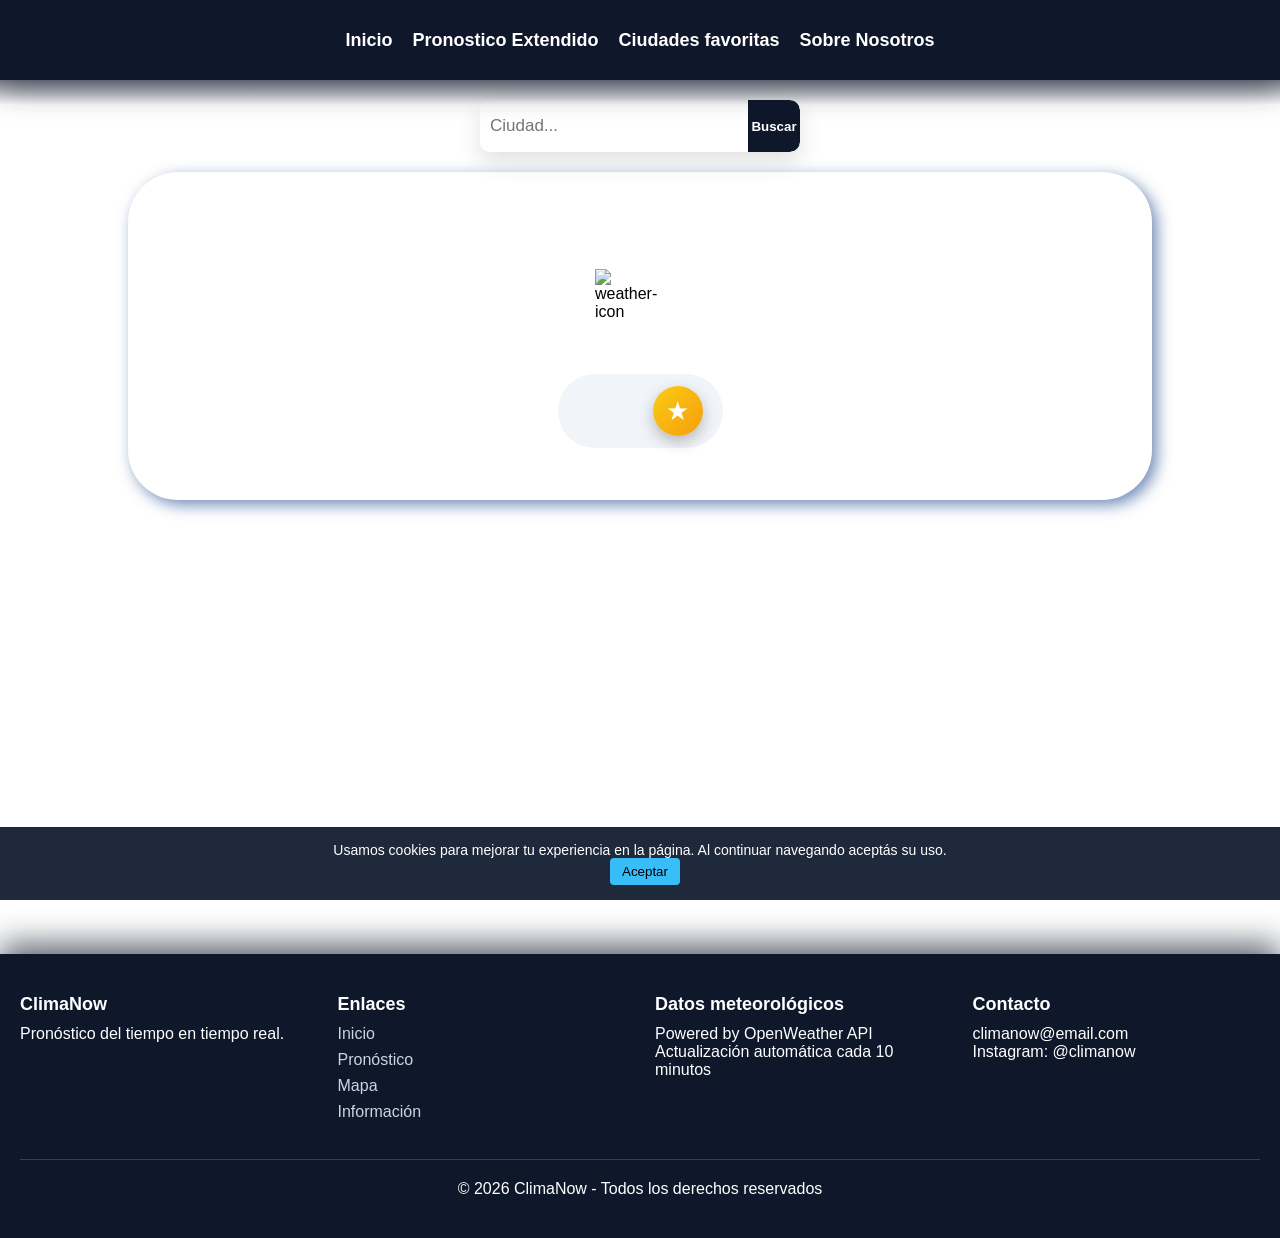
<file: index.html>
<!doctype html>
<html lang="en">
  <head>
    <meta charset="UTF-8" />
    <meta name="viewport" content="width=device-width, initial-scale=1.0" />
    <link rel="stylesheet" href="./css/global.css" />
    <link rel="stylesheet" href="./css/index.css" />
    <link rel="shortcut icon" href="./assets/icon.png" type="" />
    <title>Inicio</title>
  </head>
  <body>
    <header>
      <ul class="nav-ul">
        <li class="nav-li">
          <a class="nav-link" href="./index.html">Inicio</a>
        </li>
        <li class="nav-li">
          <a class="nav-link" href="./pronostico.html">Pronostico Extendido</a>
        </li>
        <li class="nav-li">
          <a class="nav-link" href="./favorita.html">Ciudades favoritas</a>
        </li>
        <li class="nav-li">
          <a class="nav-link" href="./info.html">Sobre Nosotros</a>
        </li>
      </ul>
    </header>
    <main>
      <!-- BUSCADOR DE CIUDADES Y RESPUESTA DE clima actual ,temperatura, humedad, viento-->
      <section class="container-main">
        <!-- Mensaje de error para cuando no se encuentra ninguna ciudad -->
        <div id="error-message" style="display: none">
          <h3>Ciudad no encontrada!</h3>
        </div>

        <div class="flex">
          <!-- BUSCADOR DE CIUDAD -->
          <div class="search-container">
            <form class="search-box">
              <input
                type="search"
                placeholder="Ciudad..."
                id="search-input"
                required
              />
              <button id="search-button" type="submit">Buscar</button>
            </form>
            <div id="search-results"></div>
          </div>
          <!-- MOSTRAR INFORMACION EN PANTALLA -->
          <div class="container-flex">
            <div class="infoClima flex">
              <h1 id="location"></h1>

              <p class="subtitle"></p>

              <div class="temperatura flex">
                <div class="temp"></div>
              </div>
              <div class="container-img">
                <img alt="weather-icon" id="icon" />
                <p id="weather-type"></p>
              </div>

              <div class="extra-info">
                <p id="humidity"></p>
                <p id="wind-speed"></p>
                <p id="feels-like"></p>
                <button id="btnFav">★</button>
              </div>
            </div>
          </div>
        </div>
        <!-- Mapa del clima-->
        <section class="mapa-container">
          <iframe id="windyMap" width="100%" height="400" frameborder="0">
          </iframe>
        </section>
      </section>
    </main>
    <footer class="footer">
      <div class="footer-container">
        <div class="footer-brand">
          <h3>ClimaNow</h3>
          <p>Pronóstico del tiempo en tiempo real.</p>
        </div>

        <div class="footer-links">
          <h4>Enlaces</h4>
          <a href="index.html">Inicio</a>
          <a href="pronostico.html">Pronóstico</a>
          <a href="mapa.html">Mapa</a>
          <a href="info.html">Información</a>
        </div>

        <div class="footer-api">
          <h4>Datos meteorológicos</h4>
          <p>Powered by OpenWeather API</p>
          <p>Actualización automática cada 10 minutos</p>
        </div>

        <div class="footer-contact">
          <h4>Contacto</h4>
          <p>climanow@email.com</p>
          <p>Instagram: @climanow</p>
        </div>
      </div>

      <div class="footer-bottom">
        <p>© 2026 ClimaNow - Todos los derechos reservados</p>
      </div>
    </footer>
    <script type="module" src="js/index.js"></script>
    <!-- Banner de cookies -->
    <div id="cookieBanner" class="cookie-banner">
      <p>
        Usamos cookies para mejorar tu experiencia en la página. Al continuar
        navegando aceptás su uso.
      </p>
      <button id="acceptCookies">Aceptar</button>
    </div>
    <div id="favMessage" class="fav-message">Ciudad añadida a favoritos ✅</div>
  </body>
</html>
</file>
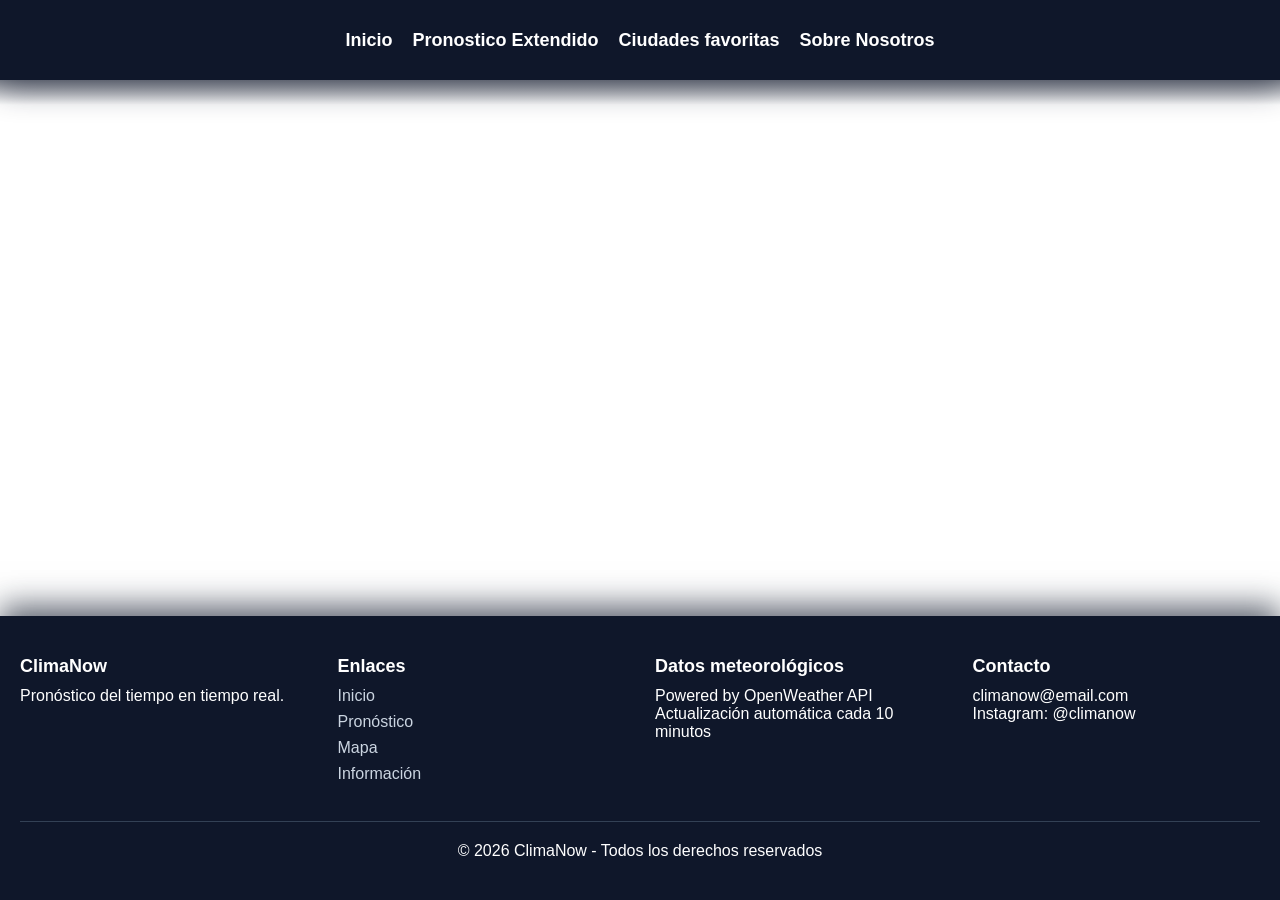
<file: favorita.html>
<!doctype html>
<html lang="en">
  <head>
    <meta charset="UTF-8" />
    <meta name="viewport" content="width=device-width, initial-scale=1.0" />
    <link rel="stylesheet" href="./css/global.css" />
    <link rel="stylesheet" href="./css/favorita.css" />
    <link rel="shortcut icon" href="./assets/icon.png" type="" />
    <title>Mapa</title>
  </head>
  <body>
    <header>
      <ul class="nav-ul">
        <li class="nav-li">
          <a class="nav-link" href="./index.html">Inicio</a>
        </li>
        <li class="nav-li">
          <a class="nav-link" href="./pronostico.html">Pronostico Extendido</a>
        </li>
        <li class="nav-li">
          <a class="nav-link" href="./favorita.html">Ciudades favoritas</a>
        </li>
        <li class="nav-li">
          <a class="nav-link" href="./info.html">Sobre Nosotros</a>
        </li>
      </ul>
    </header>
    <main>
      <section id="sectionFav">
        <ul id="listaFavoritos"></ul>
      </section>
    </main>
    <footer class="footer">
      <div class="footer-container">
        <div class="footer-brand">
          <h3>ClimaNow</h3>
          <p>Pronóstico del tiempo en tiempo real.</p>
        </div>

        <div class="footer-links">
          <h4>Enlaces</h4>
          <a href="index.html">Inicio</a>
          <a href="pronostico.html">Pronóstico</a>
          <a href="mapa.html">Mapa</a>
          <a href="info.html">Información</a>
        </div>

        <div class="footer-api">
          <h4>Datos meteorológicos</h4>
          <p>Powered by OpenWeather API</p>
          <p>Actualización automática cada 10 minutos</p>
        </div>

        <div class="footer-contact">
          <h4>Contacto</h4>
          <p>climanow@email.com</p>
          <p>Instagram: @climanow</p>
        </div>
      </div>

      <div class="footer-bottom">
        <p>© 2026 ClimaNow - Todos los derechos reservados</p>
      </div>
    </footer>
    <div id="message">
      <p id="messageText"></p>
    </div>
    <script type="module" src="./js/favorita.js"></script>
  </body>
</html>
</file>
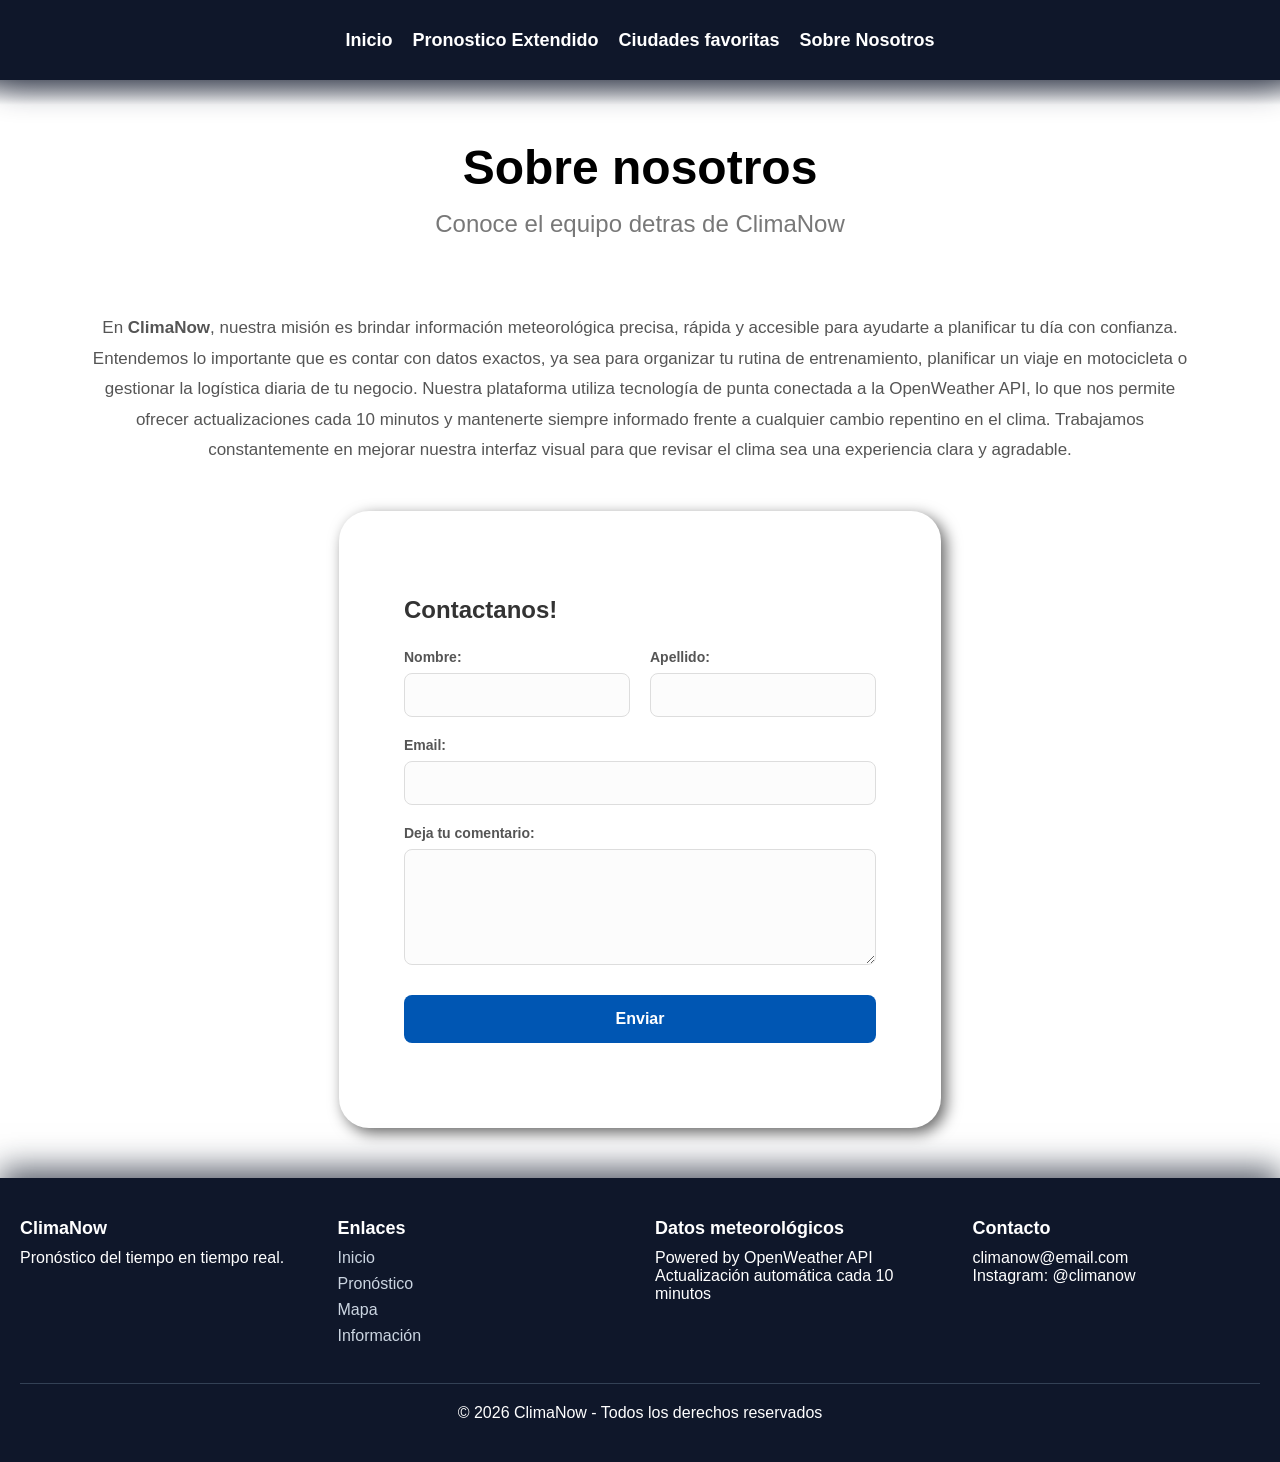
<file: info.html>
<!doctype html>
<html lang="en">
  <head>
    <meta charset="UTF-8" />
    <meta name="viewport" content="width=device-width, initial-scale=1.0" />
    <link rel="stylesheet" href="./css/global.css" />
    <link rel="stylesheet" href="./css/info.css" />
    <link rel="shortcut icon" href="./assets/icon.png" type="" />
    <title>Informacion</title>
  </head>
  <body>
    <header>
      <ul class="nav-ul">
        <li class="nav-li">
          <a class="nav-link" href="./index.html">Inicio</a>
        </li>
        <li class="nav-li">
          <a class="nav-link" href="./pronostico.html">Pronostico Extendido</a>
        </li>
        <li class="nav-li">
          <a class="nav-link" href="./favorita.html">Ciudades favoritas</a>
        </li>
        <li class="nav-li">
          <a class="nav-link" href="./info.html">Sobre Nosotros</a>
        </li>
      </ul>
    </header>
    <main>
      <!-- Formulario de contacto + informacion sobre nosotros. -->
      <section class="container">
        <div class="titulo">
          <h1>Sobre nosotros</h1>
          <p>Conoce el equipo detras de ClimaNow</p>
        </div>
        <div class="texto">
          <p>
            En <strong>ClimaNow</strong>, nuestra misión es brindar información meteorológica
            precisa, rápida y accesible para ayudarte a planificar tu día con
            confianza. Entendemos lo importante que es contar con datos exactos,
            ya sea para organizar tu rutina de entrenamiento, planificar un
            viaje en motocicleta o gestionar la logística diaria de tu negocio.
            Nuestra plataforma utiliza tecnología de punta conectada a la
            OpenWeather API, lo que nos permite ofrecer actualizaciones cada 10
            minutos y mantenerte siempre informado frente a cualquier cambio
            repentino en el clima. Trabajamos constantemente en mejorar nuestra
            interfaz visual para que revisar el clima sea una experiencia clara
            y agradable.
          </p>
          <div class="contenedor-formulario">
            <form id="form" class="formulario-contacto" action="">
              <fieldset>
                <legend>Contactanos!</legend>
                
                <div class="grupo-campo">
                  <label for="nombre">Nombre:</label>
                  <input type="text" id="nombre" name="nombre" />
                </div>
                
                <div class="grupo-campo">
                  <label for="apellido">Apellido:</label>
                  <input type="text" id="apellido" name="apellido" />
                </div>
                
                <div class="grupo-campo">
                  <label for="email">Email:</label>
                  <input type="email" id="email" name="email" />
                </div>

                <div class="grupo-campo campo-completo">
                  <label for="comentario">Deja tu comentario:</label>
                  <textarea name="comentario" id="comentario" rows="5"></textarea>
                </div>
                
                <button type="submit" class="campo-completo">Enviar</button>
              </fieldset>
            </form>
          </div>
        </div>
      </section>
    </main>
    <footer class="footer">
      <div class="footer-container">
        <div class="footer-brand">
          <h3>ClimaNow</h3>
          <p>Pronóstico del tiempo en tiempo real.</p>
        </div>

        <div class="footer-links">
          <h4>Enlaces</h4>
          <a href="index.html">Inicio</a>
          <a href="pronostico.html">Pronóstico</a>
          <a href="mapa.html">Mapa</a>
          <a href="info.html">Información</a>
        </div>

        <div class="footer-api">
          <h4>Datos meteorológicos</h4>
          <p>Powered by OpenWeather API</p>
          <p>Actualización automática cada 10 minutos</p>
        </div>

        <div class="footer-contact">
          <h4>Contacto</h4>
          <p>climanow@email.com</p>
          <p>Instagram: @climanow</p>
        </div>
      </div>

      <div class="footer-bottom">
        <p>© 2026 ClimaNow - Todos los derechos reservados</p>
      </div>
    </footer>
    <script type="module" src="./js/info.js"></script>
  </body>
</html>
</file>
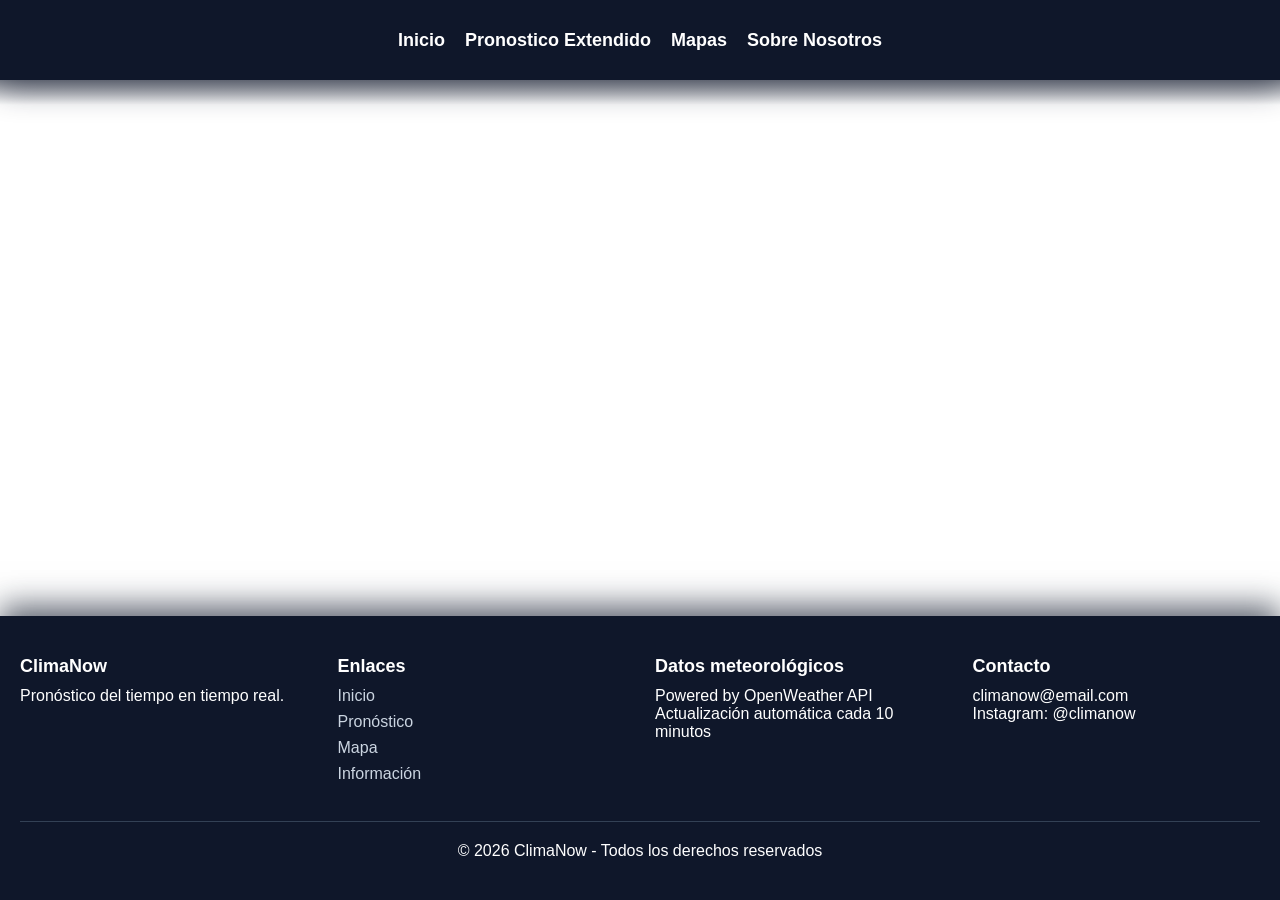
<file: mapa.html>
<!doctype html>
<html lang="en">
  <head>
    <meta charset="UTF-8" />
    <meta name="viewport" content="width=device-width, initial-scale=1.0" />
    <link rel="stylesheet" href="./css/global.css" />
    <link rel="shortcut icon" href="./assets/icon.png" type="" />
    <title>Mapa</title>
  </head>
  <body>
    <header>
      <ul class="nav-ul">
        <li class="nav-li">
          <a class="nav-link" href="./index.html">Inicio</a>
        </li>
        <li class="nav-li">
          <a class="nav-link" href="./pronostico.html">Pronostico Extendido</a>
        </li>
        <li class="nav-li">
          <a class="nav-link" href="./mapa.html">Mapas</a>
        </li>
        <li class="nav-li">
          <a class="nav-link" href="./info.html">Sobre Nosotros</a>
        </li>
      </ul>
    </header>
    <main>
      <!-- Mapa mundi -->
    </main>
    <footer class="footer">
      <div class="footer-container">
        <div class="footer-brand">
          <h3>ClimaNow</h3>
          <p>Pronóstico del tiempo en tiempo real.</p>
        </div>

        <div class="footer-links">
          <h4>Enlaces</h4>
          <a href="index.html">Inicio</a>
          <a href="pronostico.html">Pronóstico</a>
          <a href="mapa.html">Mapa</a>
          <a href="info.html">Información</a>
        </div>

        <div class="footer-api">
          <h4>Datos meteorológicos</h4>
          <p>Powered by OpenWeather API</p>
          <p>Actualización automática cada 10 minutos</p>
        </div>

        <div class="footer-contact">
          <h4>Contacto</h4>
          <p>climanow@email.com</p>
          <p>Instagram: @climanow</p>
        </div>
      </div>

      <div class="footer-bottom">
        <p>© 2026 ClimaNow - Todos los derechos reservados</p>
      </div>
    </footer>
  </body>
</html>
</file>
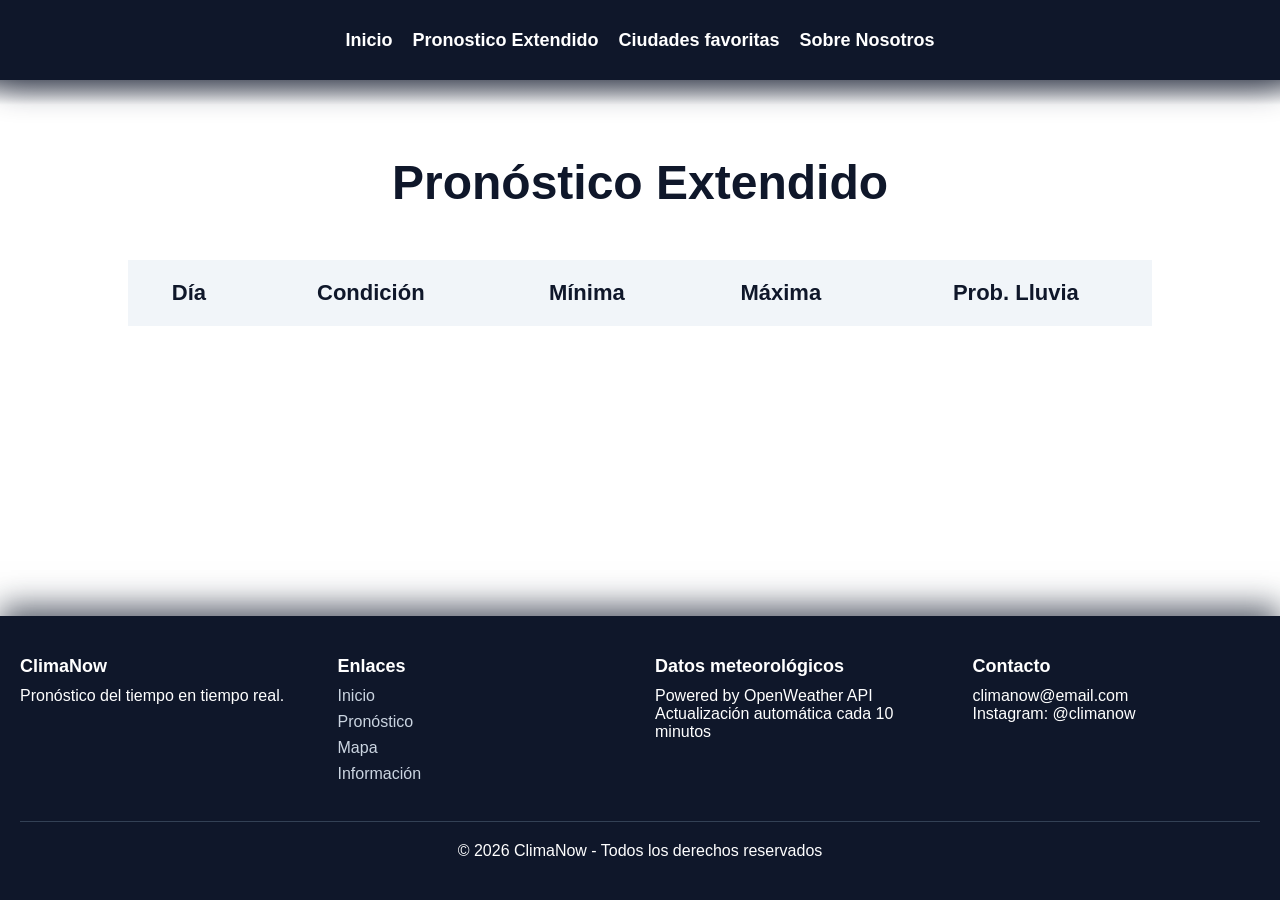
<file: pronostico.html>
<!doctype html>
<html lang="en">
  <head>
    <meta charset="UTF-8" />
    <meta name="viewport" content="width=device-width, initial-scale=1.0" />
    <link rel="stylesheet" href="./css/global.css" />
    <link rel="stylesheet" href="./css/pronostico.css" />
    <link rel="shortcut icon" href="./assets/icon.png" type="" />
    <title>Pronostico</title>
  </head>
  <body>
    <header>
      <ul class="nav-ul">
        <li class="nav-li">
          <a class="nav-link" href="./index.html">Inicio</a>
        </li>
        <li class="nav-li">
          <a class="nav-link" href="./pronostico.html">Pronostico Extendido</a>
        </li>
        <li class="nav-li">
          <a class="nav-link" href="./favorita.html">Ciudades favoritas</a>
        </li>
        <li class="nav-li">
          <a class="nav-link" href="./info.html">Sobre Nosotros</a>
        </li>
      </ul>
    </header>
    <main>
      <section class="forecast">
        <h1>Pronóstico Extendido</h1>
        <p id="subTitulo"></p>

        <table id="table">
          <thead>
            <tr>
              <th>Día</th>
              <th>Condición</th>
              <th>Mínima</th>
              <th>Máxima</th>
              <th>Prob. Lluvia</th>
            </tr>
          </thead>

          <tbody id="tableBody"></tbody>
        </table>
      </section>
    </main>
    <footer class="footer">
      <div class="footer-container">
        <div class="footer-brand">
          <h3>ClimaNow</h3>
          <p>Pronóstico del tiempo en tiempo real.</p>
        </div>

        <div class="footer-links">
          <h4>Enlaces</h4>
          <a href="index.html">Inicio</a>
          <a href="pronostico.html">Pronóstico</a>
          <a href="mapa.html">Mapa</a>
          <a href="info.html">Información</a>
        </div>

        <div class="footer-api">
          <h4>Datos meteorológicos</h4>
          <p>Powered by OpenWeather API</p>
          <p>Actualización automática cada 10 minutos</p>
        </div>

        <div class="footer-contact">
          <h4>Contacto</h4>
          <p>climanow@email.com</p>
          <p>Instagram: @climanow</p>
        </div>
      </div>

      <div class="footer-bottom">
        <p>© 2026 ClimaNow - Todos los derechos reservados</p>
      </div>
    </footer>
    <script type="module" src="js/pronostico.js"></script>
  </body>
</html>
</file>
<file: css/global.css>
/* FOOTER  */
.footer {
    background-color: #0f172a;
    color: white;
    padding: 40px 20px;
    box-shadow: 0 -10px 30px rgba(15, 23, 42, 0.678);

}

.footer-container {
    display: grid;
    grid-template-columns: repeat(auto-fit, minmax(200px, 1fr));
    gap: 30px;
}

.footer h3,
.footer h4 {
    margin-bottom: 10px;
}

.footer a {
    display: block;
    color: #cbd5e1;
    text-decoration: none;
    margin-bottom: 8px;
}

.footer a:hover {
    color: #38bdf8;
}

.footer-bottom {
    text-align: center;
    margin-top: 30px;
    border-top: 1px solid #334155;
    padding-top: 20px;
}

/* FOOTER */

/* HEADER */
header {
    background-color: #0f172a;
    height: 80px;
    display: flex;
    align-items: center;
    justify-content: center;
    position: relative;
    z-index: 1000;
    box-shadow: 0 10px 30px rgba(15, 23, 42, 0.45);

}
header::after {
    content: "";
    position: absolute;
    left: 0;
    bottom: -25px;

    width: 100%;
    height: 25px;

    background: linear-gradient(
        to bottom,
        rgba(15, 23, 42, 0.5),
        transparent
    );
}

.nav-ul {
    display: flex;
    gap: 20px;
}
.nav-li{
    list-style:none;
}
.nav-link{
    color: white;
    text-decoration: none;
    font-Size: 18px;
    font-weight: bold;
    transition: color 0.3s ease;
}
.nav-link:hover {
    color: #38bdf8;
}

/* HEADER */


/* BODY */
body{
    display: flex;
    flex-direction: column;
    min-height: 100vh;
}
main {
    flex: 1;
}


*{
    margin: 0;
    padding: 0;
    box-sizing: border-box;
    font-family: Arial, sans-serif;
}

/* BODY */

.darkMode{
    background-color: #0f172a83;
    color: rgba(163, 163, 5, 0.786) !important;
}
.mapa-container {
    margin-top: 20px;
}

#windyMap {
    width: 100%;
    border: none;
    border-radius: 10px;
}

/* MEDIA QUERIES */

/* CELULARES*/
@media (max-width: 767px) {
    header {
        height: 60px;
    }

    .nav-ul {
        justify-content: center;
        width: 100%;
        padding: 0 20px;
        gap: 15px;
    }

    .nav-link {
        font-size: 11px;
    }

    .footer {
        padding: 20px 10px;
    }

    .footer-container {
        gap: 20px;
        grid-template-columns: repeat(2, 1fr);
    }

    .footer h3,
    .footer h4 {
        font-size: 14px;
    }

    .footer a {
        font-size: 12px;
    }

    .mapa-container {
        margin-top: 40px;
    }
    .cookie-banner{
        font-size: 16px;
    }
}

/* TABLET */
@media (min-width: 768px) and (max-width: 1023px) {
    header {
        height: 70px;
    }

    .nav-ul {
        gap: 18px;
    }

    .nav-link {
        font-size: 16px;
    }

    .footer {
        padding: 35px 15px;
    }

    .footer-container {
        gap: 25px;
    }

    .footer h3,
    .footer h4 {
        font-size: 16px;
    }

    .footer a {
        font-size: 14px;
    }

    .mapa-container {
        margin-top: 35px;
    }
    .cookie-banner{
        font-size: 18px;
    }
}

/* DESKTOP GRANDE */
@media (min-width: 1280px) {
    header {
        height: 80px;
    }

    .nav-ul {
        gap: 20px;
    }

    .nav-link {
        font-size: 18px;
    }

    .footer {
        padding: 40px 20px;
    }

    .footer-container {
        gap: 30px;
    }

    .footer h3,
    .footer h4 {
        font-size: 18px;
    }

    .footer a {
        font-size: 16px;
    }

    .mapa-container {
        margin-top: 50px;
    }
    .cookie-banner{
        font-size: 18px;
    }
}


/* BANNER DE COOKIES */

.cookie-banner {
    position: fixed;
    bottom: 0;
    left: 0;
    width: 100%;
    background: #1e293b; /* gris oscuro */
    color: #fff;
    padding: 15px;
    text-align: center;
    font-size: 14px;
    z-index: 9999;
}

.cookie-banner button {
    margin-left: 10px;
    padding: 6px 12px;
    border: none;
    border-radius: 4px;
    background: #38bdf8; /* celeste */
    color: #000;
    cursor: pointer;
}

.cookie-banner button:hover {
    background: #0ea5e9;
}
</file>
<file: css/index.css>
.flex{
    display: flex;
    justify-content: center;
    align-items: center;
    flex-direction: column;
}
.container-main{
    width: 100%;

}

.search-box{
    width: 400px;
    height: 50px;

    border-radius: 10px;
    background-color: white;

    display: flex;

    box-shadow: 0 10px 25px rgba(0, 0, 0, 0.12);
    overflow: hidden;

    margin: 20px auto;
}

.search-box input{
    width: 350px;
    height: 100%;
    border: 0;
    border-radius: 10px 0 0 10px;
    padding: 0 10px;
    font-size: 16px;
    outline: none;
}

.search-box button{
    width: 50px;
    height: 100%;
    border-radius: 0 10px 10px 0;
    outline: 0;
    border: 0;
    background-color: #0f172a;
    color: white;
    cursor: pointer;
    transition: all 0.3s ease;
    text-align: center;
    font-weight: bold;
    position: relative;
}

.search-box button:hover {
    color: #38bdf8;
    transform: scale(1.05);
}
.container{
    height: 400px;
    width:100%;
    margin: 20px auto;
    border-radius: 12px;
    background:white;
}

.container-flex {
    border: none;
    border-radius: 50px;
    box-shadow: 5px 5px 15px 0px rgba(20, 63, 136, 0.6);
    padding: 25px;
    display: flex;
    justify-content: center;
    align-items: center;
    width: 100%;
    max-width: 1200px;
    margin: 0 auto;
}

.container-img{
    display: flex;
    gap: 20px;
}

.infoClima{
    width: 100%;
    padding: 40px 20px;
    gap: 15px;
}

#location{
    font-size: 48px;
    font-weight: bold;
    color: #0f172a;
}

.subtitle{
    font-size: 28px;
    color: #64748b;
}

.temperatura{
    flex-direction: row;
    gap: 10px;
}

#icon{
    width: 70px;
    height: 70px;
}

.temp{
    font-size: 120px;
    font-weight: bold;
    color: #0f172a;
}

#weather-type{
    font-size: 42px;
    font-weight: bold;
    color: #1d9bf0;
}

.extra-info{
    margin-top: 20px;

    display: flex;
    align-items: center;
    justify-content: center;
    gap: 15px;

    padding: 15px 30px;

    background: #f1f5f9;
    border-radius: 999px;

    font-size: 24px;
    color: #334155;
}



#error-message {
    background-color: rgba(255, 0, 0, 0.323);
    border: 1.5px solid red;
    width: 20%;
    text-align: center;
    align-items: center;
    position: fixed;
    top: 10%;
    left: 40%;
}

.search-container{
    position: relative;
    width: 400px;
    margin: 0 auto;
    padding: 0;
}

#search-results{
    position: absolute;
    top: 100%;
    left: 0;
    width: 100%;
    background: white;
    border-radius: 0 0 10px 10px;
    overflow: hidden;
    box-shadow:0 10px 25px rgba(0,0,0,0.15);
    z-index: 1000;
    display: none;
    margin: 0;
    padding: 0;
}

.result-item{
    padding: 12px;
    cursor: pointer;
    border-bottom: 1px solid #eee;
}

.result-item:hover{
    background: #f1f5f9;
}

#btnFav{
    width: 55px;
    height: 55px;
    border: none;
    border-radius: 50%;
    background: linear-gradient(
        135deg,
        #facc15,
        #f59e0b
    );
    color: white;
    font-size: 28px;
    cursor: pointer;
    box-shadow: 0 6px 15px rgba(0,0,0,0.25);
    transition: 0.25s ease;
    display: flex;
    align-items: center;
    justify-content: center;
}

#btnFav:hover{
    transform: scale(1.1) rotate(8deg);
    box-shadow: 0 10px 20px rgba(0,0,0,0.35);
}

#btnFav:active{
    transform: scale(0.95);
}

.fav-message {
    position: fixed;
    bottom: 20px;
    right: 20px;
    background: #22c55e;
    color: #fff;
    padding: 12px 18px;
    border-radius: 8px;
    box-shadow: 0 4px 10px rgba(0,0,0,0.3);
    font-size: 14px;
    display: none;
    z-index: 10000;
}


/* MEDIA QUERIES */

/*CELULAR */
@media (max-width: 767px) {
    .search-box {
        width: 90%;
        height: 45px;
    }

    .search-box input {
        width: calc(100% - 45px);
        font-size: 14px;
    }

    .search-box button {
        width: 45px;
    }

    .search-container {
        width: 90%;
    }

    .search-container.active {
        margin-bottom: 400px;
    }

    #search-results {
        max-height: 300px;
        overflow-y: auto;
    }

    #btnFav {
        width: 45px;
        height: 45px;
        font-size: 24px;
    }

    .extra-info {
        flex-direction: row;
        flex-wrap: wrap;
        justify-content: center;
        gap: 15px;
        font-size: 14px;
        padding: 8px 12px;
    }

    #location {
        font-size: 32px;
    }

    .subtitle {
        font-size: 20px;
    }

    .temp {
        font-size: 80px;
    }

    #weather-type {
        font-size: 28px;
    }
}

/* TABLET */
@media (min-width: 768px) and (max-width: 1023px) {
    .search-box {
        width: 70%;
        height: 48px;
    }

    .search-box input {
        width: calc(100% - 48px);
        font-size: 15px;
    }

    .search-box button {
        width: 48px;
    }

    .search-container {
        width: 70%;
    }

    .container {
        margin: 30px auto;
        height: 450px;
    }

    .extra-info {
        flex-direction: row;
        gap: 20px;
        font-size: 18px;
        padding: 12px 20px;
    }

    #location {
        font-size: 40px;
    }

    .subtitle {
        font-size: 24px;
    }

    .temp {
        font-size: 100px;
    }

    #weather-type {
        font-size: 32px;
    }

    #btnFav {
        width: 50px;
        height: 50px;
        font-size: 26px;
    }
}

/* DESKTOP GRANDE */
@media (min-width: 1279px) {
    .search-box {
        width: 50%;
        height: 52px;
    }

    .search-box input {
        width: calc(100% - 52px);
        font-size: 17px;
    }

    .search-box button {
        width: 52px;
    }

    .search-container {
        width: 50%;
    }

    .container-flex {
        width: 80%;
        max-width: 1100px;
        padding: 20px 24px;
        max-height: 460px;
        overflow: hidden;
    }

    .infoClima {
        padding: 32px 24px;
    }

    .container {
        margin: 40px auto;
        height: 200px;
    }

    .extra-info {
        gap: 25px;
        font-size: 18px;
        padding: 12px 20px;
    }

    #location {
        font-size: 42px;
    }

    .subtitle {
        font-size: 26px;
    }

    .temp {
        font-size: 100px;
    }

    #weather-type {
        font-size: 36px;
    }

    #btnFav {
        width: 50px;
        height: 50px;
        font-size: 26px;
    }
}
</file>
<file: css/favorita.css>
#listaFavoritos{
    list-style: none;

    padding: 0;

    width: 600px;

    margin: 30px auto;

    display: flex;
    flex-direction: column;

    gap: 15px;
    
}
.ciudad{
    background-color: #0f172a;
    
    color: white;

    border-radius: 12px;

    padding: 15px;

    display: flex;

    align-items: center;

    justify-content: space-between;

    gap: 15px;

    box-shadow: 0 4px 10px rgba(0,0,0,0.3);
}



textarea{
    flex: 1;

    min-height: 60px;

    resize: none;

    border: none;

    border-radius: 8px;

    padding: 10px;

    font-size: 16px;

    outline: none;

    background-color: #334155;

    color: white;
}

button{
    border: none;

    padding: 10px 14px;

    border-radius: 8px;

    cursor: pointer;

    font-weight: bold;

    transition: 0.2s;
}

.btnModificar{
    background-color: #3b82f6;

    color: white;
}

.btnEliminar{
    background-color: #ef4444;

    color: white;
}

button:hover{
    transform: scale(1.05);
}

.fav-message-remove {
    position: fixed;
    bottom: 20px;
    right: 20px;
    background: #ef4444;
    color: #fff;
    padding: 12px 18px;
    border-radius: 8px;
    box-shadow: 0 4px 10px rgba(0,0,0,0.3);
    font-size: 14px;
    display: none;
    z-index: 10000;
}
.fav-message-upgrade{
    position: fixed;
    bottom: 20px;
    right: 20px;
    background: #22c55e;
    color: #fff;
    padding: 12px 18px;
    border-radius: 8px;
    box-shadow: 0 4px 10px rgba(0,0,0,0.3);
    font-size: 14px;
    display: none;
    z-index: 10000;
}

.empty-container{
    width: 100%;
    min-height: 70vh;
    
    display: flex;
    justify-content: center;
    align-items: center;
}

.empty-message{
    font-size: 2rem;
    font-weight: bold;

    padding: 20px 30px;

    border-radius: 12px;

    background-color: rgba(255,255,255,0.1);
    backdrop-filter: blur(8px);

    color: rgb(0, 0, 0);

    text-align: center;
}

/* MEDIA QUERIES */


@media (max-width: 767px) {
    #listaFavoritos {
        width: 90%;
        margin: 20px auto;
        gap: 10px;
    }

    .ciudad {
        flex-direction: column;
        align-items: flex-start;
        padding: 12px;
        gap: 10px;
    }

    textarea {
        min-height: 50px;
        padding: 8px;
        font-size: 14px;
    }

    button {
        padding: 8px 12px;
        font-size: 14px;
    }
}

/* TABLET */
@media (min-width: 768px) and (max-width: 1023px) {
    #listaFavoritos {
        width: 80%;
        margin: 25px auto;
        gap: 12px;
    }

    .ciudad {
        padding: 14px;
        gap: 12px;
    }

    textarea {
        min-height: 55px;
        padding: 9px;
        font-size: 15px;
    }

    button {
        padding: 9px 13px;
        font-size: 15px;
    }
}

/* DESKTOP GRANDE */
@media (min-width: 1280px) {
    #listaFavoritos {
        width: 70%;
        margin: 35px auto;
        gap: 18px;
    }

    .ciudad {
        padding: 18px;
        gap: 18px;
    }

    textarea {
        min-height: 65px;
        padding: 11px;
        font-size: 16px;
    }

    button {
        padding: 11px 15px;
        font-size: 16px;
    }
}
</file>
<file: css/info.css>
.container {
    display: flex;
    flex-direction: column;
    align-items: center;
}
.titulo{
    display:flex;
    flex-direction: column;
    align-items: center;
    justify-content: center;
    text-align: center;
    margin: 30px;
}
.titulo h1{
    font-size: 48px;
    margin-bottom: 10px;
}
.titulo p{
    font-size: 24px;
    color: rgb(120, 120, 120);
}
.texto{
    display: flex;
    flex-direction: column;
    justify-content: center;
    align-items: center;
    gap: 20%;
    margin-bottom: 50px;
}
.texto p{
    color: #555;
    margin-top: 0px;
    text-align: center;
    line-height: 1.8;       
    flex: 1;                
    max-width: 1100px;       
    font-size: 1.5rem;
    margin-bottom: 70px;
}

.contenedor-formulario{
    border: none;
    border-radius: 30px;
    box-shadow: 5px 5px 15px 0px rgba(0, 0, 0, 0.6);
    padding: 25px;
    display: flex;
    justify-content: center;
    align-items: center;
}

.formulario-contacto fieldset {
    padding: 0;
    border: none;
    margin: 0;
    display: grid;
    grid-template-columns: repeat(2, 1fr);
    gap: 20px;
}


legend {
    font-size: 24px;
    font-weight: bold;
    margin-bottom: 25px;
    color: #333;
    grid-column: 1 / -1; 
}


.formulario-contacto {
    padding: 40px;
    padding-top: 0;
    border-radius: 15px;
    max-width: 500px;
    margin: 20px auto;
    margin-top: 0;
}


.grupo-campo {
    display: flex;
    flex-direction: column;
}


.grupo-campo:nth-child(4), 
.campo-completo {
    grid-column: 1 / -1;
}

label {
    font-size: 14px;
    font-weight: 600;
    margin-bottom: 8px;
    color: #555;
}

input, textarea {
    padding: 12px;
    border: 1px solid #ddd;
    border-radius: 8px;
    font-size: 16px;
    transition: all 0.3s ease;
    background-color: #fcfcfc;
}


input:focus, textarea:focus {
    outline: none;
    border-color: #0056b3;
    background-color: #fff;
    box-shadow: 0 0 0 3px rgba(0, 86, 179, 0.1);
}

button.campo-completo {
    background-color: #0056b3; 
    color: white;
    border: none;
    padding: 15px;
    border-radius: 8px;
    font-weight: bold;
    font-size: 16px;
    cursor: pointer;
    transition: background 0.3s ease;
    margin-top: 10px;
}

button.campo-completo:hover {
    background-color: #004494;
    transform: translateY(-1px);
}

/* Responsivo para móviles */
@media (max-width: 480px) {
    .formulario-contacto fieldset {
        grid-template-columns: 1fr; 
    }
    .formulario-contacto {
        padding: 20px;
    }
}


.error{
    padding: 12px;
    border: 1px solid #ff0000;
    border-radius: 8px;
    font-size: 16px;
    transition: all 0.3s ease;
    background-color: #fcfcfc;
}
.error:focus{
    outline: none;
    border-color: #ff0000;
    background-color: #fff;
    box-shadow: 0 0 0 3px rgba(0, 86, 179, 0.1);
}

label .textError{
    font-size: 12px;
    color: red;
}

/* MEDIA QUERIES */

@media (max-width: 767px) {
    .titulo {
        margin: 40px 20px;
    }

    .titulo h1 {
        font-size: 32px;
        margin-bottom: 8px;
    }

    .titulo p {
        font-size: 18px;
    }

    .texto {
        flex-direction: column;
        gap: 20px;
        margin-bottom: 30px;
        padding: 0 20px;
    }

    .texto p {
        max-width: none;
        font-size: 16px;
        margin: 10px 0;
    }

    .formulario-contacto {
        padding: 20px;
        max-width: none;
        margin: 10px;
    }

    .formulario-contacto fieldset {
        grid-template-columns: 1fr;
        gap: 15px;
    }

    legend {
        font-size: 19px;
        margin-bottom: 15px;
    }

    label {
        font-size: 14px;
    }

    input, textarea {
        padding: 10px;
        font-size: 15px;
    }

    button.campo-completo {
        padding: 12px;
        font-size: 15px;
    }
}

/* TABLET */
@media (min-width: 768px) and (max-width: 1023px) {
    .titulo {
        margin: 50px 30px;
    }

    .titulo h1 {
        font-size: 40px;
        margin-bottom: 12px;
    }

    .titulo p {
        font-size: 20px;
    }

    .texto {
        gap: 25px;
        margin-bottom: 40px;
        padding: 0 30px;
    }

    .texto p {
        font-size: 17px;
        margin: 12px 0;
    }

    .formulario-contacto {
        padding: 30px;
        max-width: 600px;
        margin: 15px auto;
    }

    .formulario-contacto fieldset {
        gap: 18px;
    }

    legend {
        font-size: 20px;
        margin-bottom: 20px;
    }

    label {
        font-size: 15px;
    }

    input, textarea {
        padding: 11px;
        font-size: 16px;
    }

    button.campo-completo {
        padding: 14px;
        font-size: 16px;
    }
}

/* DESKTOP GRANDE */
@media (min-width: 1280px) {
    .titulo {
        margin: 60px 40px;
    }

    .titulo h1 {
        font-size: 48px;
        margin-bottom: 15px;
    }

    .titulo p {
        font-size: 24px;
    }

    .texto {
        gap: 30px;
        margin-bottom: 50px;
        padding: 0 40px;
    }

    .texto p {
        font-size: 17px;
        margin: 15px 0;
    }

    .formulario-contacto {
        padding: 40px;
        max-width: 700px;
        margin: 20px auto;
    }

    .formulario-contacto fieldset {
        gap: 20px;
    }

    legend {
        font-size: 24px;
        margin-bottom: 25px;
    }

    label {
        font-size: 14px;
    }

    input, textarea {
        padding: 12px;
        font-size: 16px;
    }

    button.campo-completo {
        padding: 15px;
        font-size: 16px;
    }
}
</file>
<file: css/pronostico.css>
main{
    display:flex;
    justify-content:center;
    margin-bottom: 40px;
}
.forecast{
    width:80%;
    margin-top:40px;

}
.forecast h1{
    text-align:center;
    font-size:48px;
    color:#0f172a;
    margin-bottom:10px;
}

.forecast p{
    text-align:center;
    font-size:24px;
    color:#64748b;
}
table{
    width:100%;
    border-collapse:collapse;
    margin-top:40px;
    background:white;
}
thead{
    background:#f1f5f9;
}

th{
    padding:20px;
    text-align:left;
    color:#0f172a;
    font-size:22px;
}
td{
    padding:25px 20px;
    font-size:22px;
    color:#334155;

    border-bottom:1px solid #e2e8f0;
}
td,
th{
    text-align:center;
}

/* MEDIA QUERIES */

@media (max-width: 767px) {
    main {
        margin-bottom: 10px;
    }

    .forecast {
        width: 95%;
        max-width: 800px;
        margin: 10px auto;
    }

    .forecast h1 {
        font-size: 32px;
        margin: 15px 0 10px 0;
    }

    .forecast p {
        font-size: 18px;
    }

    table {
        margin-top: 10px;
        font-size: 12px;
        overflow-x: auto;
        display: block;
        white-space: nowrap;
    }

    th {
        padding: 8px 4px;
        font-size: 14px;
    }

    td {
        padding: 10px 4px;
        font-size: 14px;
    }
}

/* TABLET */
@media (min-width: 768px) and (max-width: 1023px) {
    .forecast {
        width: 90%;
        margin-top: 20px;
    }

    .forecast h1 {
        font-size: 40px;
        margin: 20px 0 15px 0;
    }

    .forecast p {
        font-size: 22px;
    }

    table {
        margin-top: 20px;
        font-size: 16px;
    }

    th {
        padding: 15px 10px;
        font-size: 18px;
    }

    td {
        padding: 18px 10px;
        font-size: 18px;
    }
}

/* DESKTOP GRANDE */
@media (min-width: 1280px) {
    .forecast {
        width: 80%;
        margin-top: 50px;
    }

    .forecast h1 {
        font-size: 48px;
        margin: 25px 0 15px 0;
    }

    .forecast p {
        font-size: 24px;
    }

    table {
        margin-top: 50px;
        font-size: 22px;
    }

    th {
        padding: 20px;
        font-size: 22px;
    }

    td {
        padding: 25px 20px;
        font-size: 22px;
    }
}
</file>
